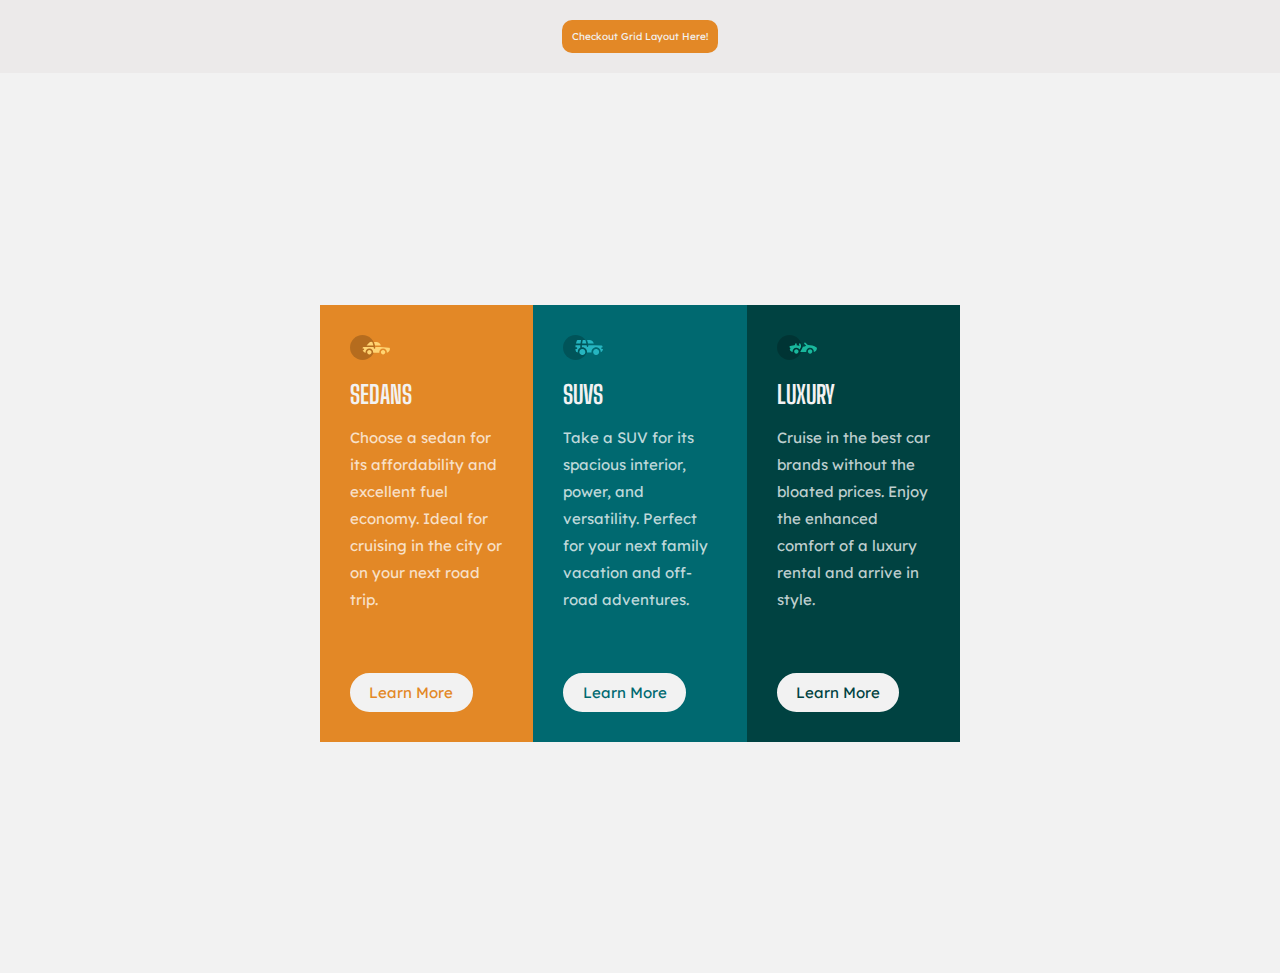
<file: index.html>
<!DOCTYPE html>
<html lang="en">
<head>
    <meta charset="UTF-8">
    <meta http-equiv="X-UA-Compatible" content="IE=edge">
    <meta name="viewport" content="width=device-width, initial-scale=1.0">
    <title>Flexbox and Grid Layout</title>
    <link rel="preconnect" href="https://fonts.googleapis.com">
<link rel="preconnect" href="https://fonts.gstatic.com" crossorigin>
<link href="https://fonts.googleapis.com/css2?family=Big+Shoulders+Display
:wght@700&family=Lexend+Deca&display=swap" rel="stylesheet">
    <link rel="stylesheet" href="styles.css"  type="text/css">
</head>
<body>
    <header>
        <a href="grid.html">Checkout Grid Layout Here!</a>
    </header>
    <main>
        <div class="sedans">
            <img src="./images/icon-sedans.svg" alt="sedans logo">
            <h3>SEDANS</h3>
            <p>Choose a sedan for its affordability and excellent fuel economy. 
                Ideal for cruising in the city or on your next road trip.
            </p>

                <button>Learn More</button>
            

        </div>

        <div class="Suvs">
            <img src="./images/icon-suvs.svg" alt="suvs logo">
            <h3>SUVS</h3>
            <p>Take a SUV for its spacious interior, power, and versatility. Perfect for 
                your next family vacation and off-road adventures. 
            </p>

            <button>Learn More</button>
        </div>

        <div class="Luxury">
            <img src="./images/icon-luxury.svg" alt="luxury logo">
            <h3>LUXURY</h3>
            <p>Cruise in the best car brands without the bloated prices. Enjoy the enhanced comfort
                of a luxury rental and arrive in style. 
            </p>

            <button>Learn More</button>
        </div>

    </main>
</body>
</html>
</file>
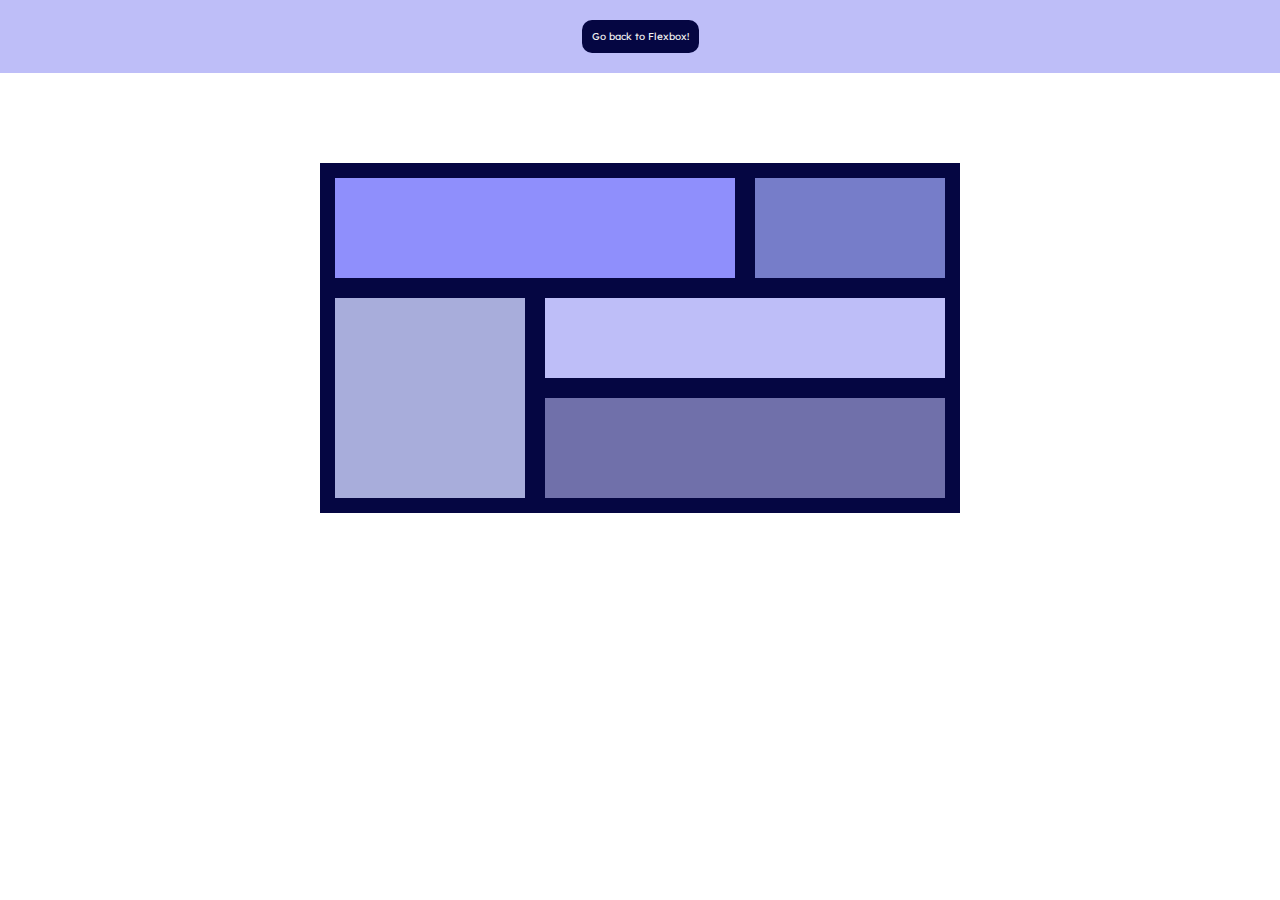
<file: grid.html>
<!DOCTYPE html>
<html lang="en">
<head>
    <meta charset="UTF-8">
    <meta http-equiv="X-UA-Compatible" content="IE=edge">
    <meta name="viewport" content="width=device-width, initial-scale=1.0">
    <title>GRID LAYOUT</title>
    <link href="grid.css" link rel="stylesheet" type="text/css">
    <link rel="preconnect" href="https://fonts.gstatic.com" crossorigin>
<link href="https://fonts.googleapis.com/css2?family=Big+Shoulders+Display
:wght@700&family=Lexend+Deca&display=swap" rel="stylesheet">
</head>
<body>
    <header>
        <a href="index.html">Go back to Flexbox!</a>
    </header>
    <main>
        <div class="A"></div>
        <div class="B"></div>
        <div class="C"></div>
        <div class="D"></div>
        <div class="E"></div>
        
    </main>
    
</body>
</html>
</file>
<file: styles.css>
*       {
    padding: 0;
    margin: 0;
    box-sizing: border-box;
}

body    {
    background-color: hsl(0, 0%, 95%);
}

main    {
    display: flex;
    /*flex-direction:row;*/
    width: 50%;
    margin: auto;
    justify-content: center;
    align-items: center;
    min-height: 100vh;
}


div     {
    padding: 30px;
    margin: auto;
    width: 100%;
    height: 100%;
}

img     {
    width: 40px;
    align-items: left;
}

.sedans     {
    background-color: hsl(31, 77%, 52%);
    
}


.Suvs       {
    background-color: hsl(184, 100%, 22%);
}

.Luxury     {
    background-color: hsl(179, 100%, 13%);
}

p           {
    color: hsla(0, 0%, 100%, 0.75);
    font-family: 'Lexend Deca', sans-serif;
    font-weight: 400;
    text-align: left;
    font-size: 15px;
    margin-top: 15px;
    line-height: 27px;
}


h3          {
    color:hsl(0, 0%, 95%);
    font-family: 'Big Shoulders Display', cursive;
    font-weight: 700;
    text-align: left;
    font-size: 25px;
    margin-top: 15px;
}


button         {
    background-color: hsl(0, 0%, 95%);
    border-radius: 25px;
    border: 2px solid hsl(0, 0%, 95%);
    align-items: left;
    margin-top: 60px;
    padding: 8px;
    cursor: pointer;
    font-family: 'Lexend Deca', sans-serif;
    font-weight: 400;
    font-size: 15px;
   width: 80%;
    

}

.sedans button:hover    {
    border: 2px solid hsl(0, 0%, 95%);
    background-color: hsl(31, 77%, 52%);
    color: hsl(0, 0%, 95%);
}


.Suvs button:hover    {
    border: 2px solid hsl(0, 0%, 95%);
    background-color:hsl(184, 100%, 22%) ;
    color: hsl(0, 0%, 95%);
}


.Luxury button:hover    {
    border: 2px solid hsl(0, 0%, 95%);
    background-color: hsl(179, 100%, 13%);
    color: hsl(0, 0%, 95%);
}

.sedans button      {
    color: hsl(31, 77%, 52%);
    
}


.Suvs button        {
    color:hsl(184, 100%, 22%) ;
    
}

.Luxury button            {
    color: hsl(179, 100%, 13%);
    
}

a       {
    background-color:hsl(31, 77%, 52%) ;
    text-decoration: none;
    font-family: 'Lexend Deca', sans-serif;
    font-weight: 400;
    font-size: 10px;
    color: hsl(0, 0%, 95%);
    padding: 10px;
    border-radius: 10px;
    justify-content: center;
    align-items: center;

    
}


header      {
    background-color: hsl(0, 5%, 92%);
    width: 100%;
    min-height: 7vh;
    padding:  20px;
    justify-content: center;
    align-items: center;
    margin: auto;
    display: flex;
}



@media  (max-width:700px)   {
    main {
        display: flex;
        flex-direction: column;
        width: 80%;
        margin: 50px auto;
        justify-content: center;
        align-items: center;
        min-height: 100vh;
    }


    button {
        background-color: hsl(0, 0%, 95%);
        border-radius: 25px;
        border: 2px solid hsl(0, 0%, 95%);
        align-items: left;
        margin-top: 60px;
        padding: 8px;
        cursor: pointer;
        font-family: 'Lexend Deca', sans-serif;
        font-weight: 400;
        font-size: 15px;
        width: 60%;
    }


    
}


@media  (max-width:376px)   {
    main {
        display: flex;
        flex-direction: column;
        width: 80%;
        margin: 50px auto;
        justify-content: center;
        align-items: center;
        min-height: 100vh;
    }


    button {
        background-color: hsl(0, 0%, 95%);
        border-radius: 25px;
        border: 2px solid hsl(0, 0%, 95%);
        align-items: left;
        margin-top: 60px;
        padding: 8px;
        cursor: pointer;
        font-family: 'Lexend Deca', sans-serif;
        font-weight: 400;
        font-size: 15px;
        width: 60%;
    }

}
</file>
<file: grid.css>
*           {
    padding: 0;
    margin: 0;
    box-sizing: border-box;
}

main            {
    display: grid;
    width: 50%;
    margin: 7% auto;
    justify-content: center;
    grid-template-rows: 100px 80px 100px;
    grid-template-columns: repeat(3, 1fr);
    grid-gap: 20px;      
    background-color: rgb(5, 6, 66); 
    padding: 15px;
     
           
                        
    
}

div     {
    padding: 20px;

}

main .A         {
    background-color: rgb(143, 143, 252);
    grid-area: 1/1/span 1/span 2;
   
}

main .B         {
    background-color: rgba(120, 128, 204, 0.979);
}

main .C         {
    background-color: rgb(168, 173, 219);
    grid-area: 2/1/span 2/span 1;
}

main .D         {
    background-color: rgb(112, 112, 170);
    grid-area: 3/2/span 1/span 2;
}

main .E         {
    background-color: rgb(190, 190, 248);
    grid-area: 2/2/span 1/span 2;
}


a       {
    background-color:rgb(5, 6, 66) ;
    text-decoration: none;
    font-family: 'Lexend Deca', sans-serif;
    font-weight: 400;
    font-size: 10px;
    color: hsl(0, 0%, 95%);
    padding: 10px;
    border-radius: 10px;
    justify-content: center;
    align-items: center;

    
}


header      {
    background-color: rgb(190, 190, 248);
    width: 100%;
    min-height: 7vh;
    padding:  20px;
    justify-content: center;
    align-items: center;
    margin: auto;
    display: flex;
}


@media  (max-width:376px)   {

    main            {
        display: grid;
        width: 100%;
        margin: 7% auto;
        justify-content: center;
        grid-template-rows: 100px 80px 100px;
        grid-template-columns: repeat(3, 1fr);
        grid-gap: 20px;      
        background-color: rgb(5, 6, 66); 
        padding: 30px;
        }

    }

    @media  (max-width:720px)   {

        main            {
            display: grid;
            width: 100%;
            margin: 7% auto;
            justify-content: center;
            grid-template-rows: 100px 80px 100px;
            grid-template-columns: repeat(3, 1fr);
            grid-gap: 20px;      
            background-color: rgb(5, 6, 66); 
            padding: 30px;
            }
    
        }
</file>
